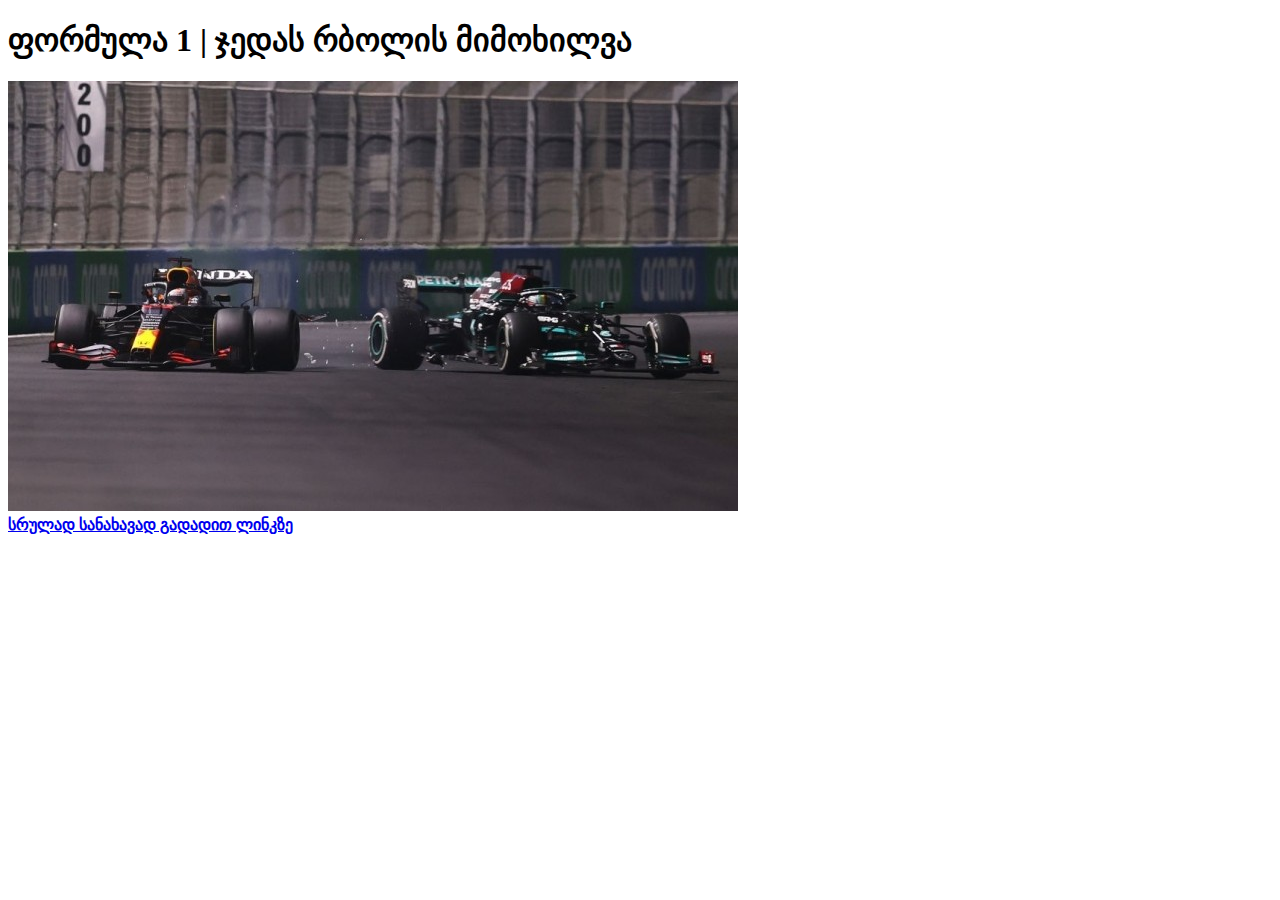
<file: index.html>
<!DOCTYPE html>
<html>
<head>
	<meta charset="utf-8">
	<meta name="viewport" content="width=device-width, initial-scale=1">
	<title>ფორმულა</title>
</head>
<body>
<h1>ფორმულა 1 | ჯედას რბოლის მიმოხილვა</h1>
<img src="images/formula.jpg">
<br>	
<a target=”_blank” href="formula.html"><strong>სრულად სანახავად გადადით ლინკზე</strong></a>
</file>
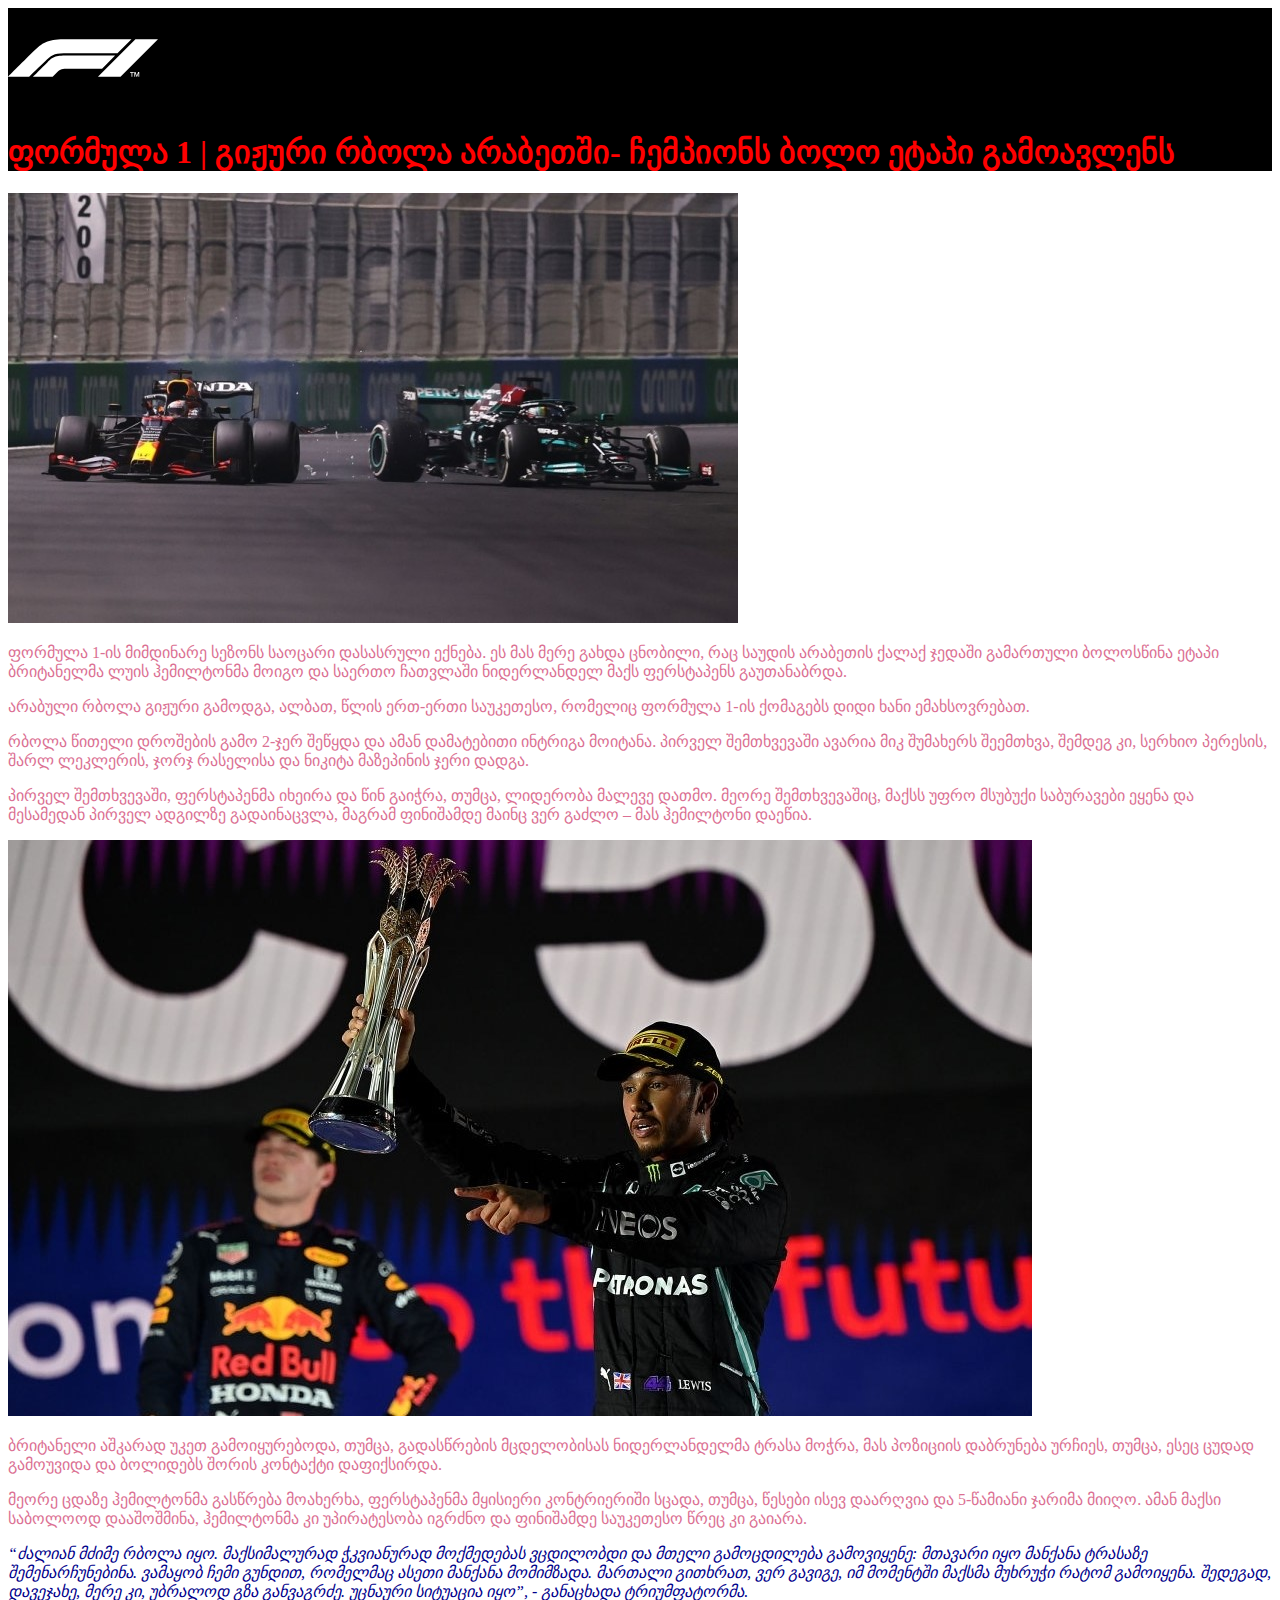
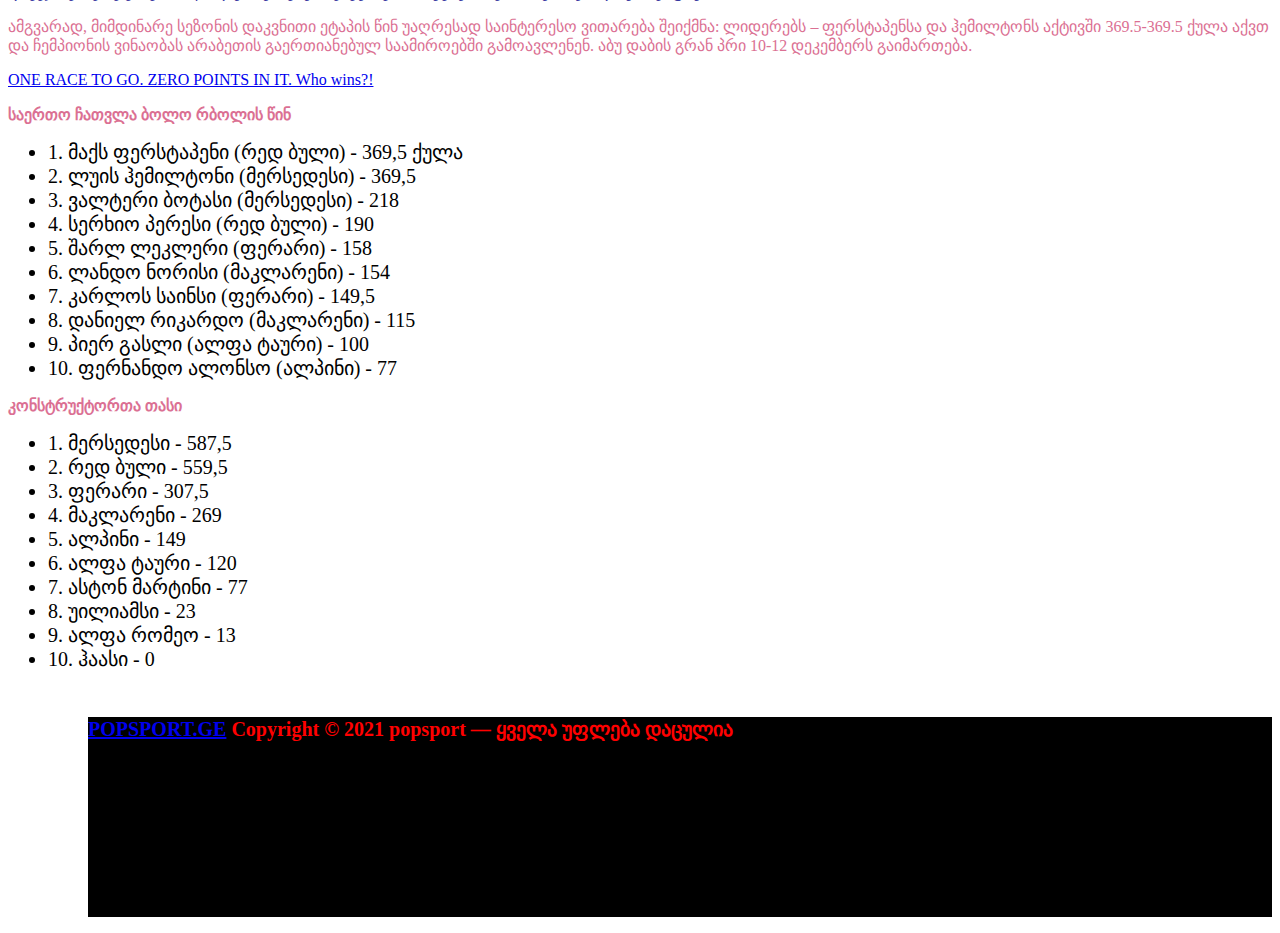
<file: formula.html>
<!DOCTYPE html>
<html>
<head>
	
	<title>დავალება 2</title>
</head>
<body>

</body>
</html>




</body>
<link rel="stylesheet" type="text/css" href="formula.css">
<header><img id="logo"src="images/f1_logo.svg">
<h1>ფორმულა 1 | გიჟური რბოლა არაბეთში- 
ჩემპიონს ბოლო ეტაპი გამოავლენს</h1>
</header>
<img src="images/formula.jpg">

<p>ფორმულა 1-ის მიმდინარე სეზონს საოცარი დასასრული ექნება. ეს მას მერე გახდა ცნობილი, რაც საუდის არაბეთის ქალაქ ჯედაში გამართული ბოლოსწინა ეტაპი ბრიტანელმა ლუის ჰემილტონმა მოიგო და საერთო ჩათვლაში ნიდერლანდელ მაქს ფერსტაპენს გაუთანაბრდა.</p>

<p>არაბული რბოლა გიჟური გამოდგა, ალბათ, წლის ერთ-ერთი საუკეთესო, რომელიც ფორმულა 1-ის ქომაგებს დიდი ხანი ემახსოვრებათ.
</p>
<p>რბოლა წითელი დროშების გამო 2-ჯერ შეწყდა და ამან დამატებითი ინტრიგა მოიტანა. პირველ შემთხვევაში ავარია მიკ შუმახერს შეემთხვა, შემდეგ კი, სერხიო პერესის, შარლ ლეკლერის, ჯორჯ რასელისა და ნიკიტა მაზეპინის ჯერი დადგა.</p>
<p>პირველ შემთხვევაში, ფერსტაპენმა იხეირა და წინ გაიჭრა, თუმცა, ლიდერობა მალევე დათმო. მეორე შემთხვევაშიც, მაქსს უფრო მსუბუქი საბურავები ეყენა და მესამედან პირველ ადგილზე გადაინაცვლა, მაგრამ ფინიშამდე მაინც ვერ გაძლო – მას ჰემილტონი დაეწია.</p></section>

<img src="images/hami.jpg">	
<p>ბრიტანელი აშკარად უკეთ გამოიყურებოდა, თუმცა, გადასწრების მცდელობისას ნიდერლანდელმა ტრასა მოჭრა, მას პოზიციის დაბრუნება ურჩიეს, თუმცა, ესეც ცუდად გამოუვიდა და ბოლიდებს შორის კონტაქტი დაფიქსირდა.</p>
<p>მეორე ცდაზე ჰემილტონმა გასწრება მოახერხა, ფერსტაპენმა მყისიერი კონტრიერიში სცადა, თუმცა, წესები ისევ დაარღვია და 5-წამიანი ჯარიმა მიიღო. ამან მაქსი საბოლოოდ დააშოშმინა, ჰემილტონმა კი უპირატესობა იგრძნო და ფინიშამდე საუკეთესო წრეც კი გაიარა.</p>

<p><em><span>“ძალიან მძიმე რბოლა იყო. მაქსიმალურად ჭკვიანურად მოქმედებას ვცდილობდი და მთელი გამოცდილება გამოვიყენე: მთავარი იყო მანქანა ტრასაზე შემენარჩუნებინა. ვამაყობ ჩემი გუნდით, რომელმაც ასეთი მანქანა მომიმზადა. მართალი გითხრათ, ვერ გავიგე, იმ მომენტში მაქსმა მუხრუჭი რატომ გამოიყენა. შედეგად, დავეჯახე, მერე კი, უბრალოდ გზა განვაგრძე. უცნაური სიტუაცია იყო”, - განაცხადა ტრიუმფატორმა.</span></em></p>

<p>ამგვარად, მიმდინარე სეზონის დაკვნითი ეტაპის წინ უაღრესად საინტერესო ვითარება შეიქმნა: ლიდერებს – ფერსტაპენსა და ჰემილტონს აქტივში 369.5-369.5 ქულა აქვთ და ჩემპიონის ვინაობას არაბეთის გაერთიანებულ საამიროებში გამოავლენენ. აბუ დაბის გრან პრი 10-12 დეკემბერს გაიმართება.</p>
<a href="https://twitter.com/F1/status/1467581103317954560?ref_src=twsrc%5Etfw%7Ctwcamp%5Etweetembed%7Ctwterm%5E1467581103317954560%7Ctwgr%5E%7Ctwcon%5Es1_&ref_url=https%3A%2F%2Fpopsport.com%2Farticle%2F40398-pormula-1-gizhuri-rbola-arabetshi-chempions-bolo-etapi-gamoavlens">ONE RACE TO GO. ZERO POINTS IN IT.

Who wins?!</a>
<p><strong>საერთო ჩათვლა ბოლო რბოლის წინ</strong></p>
<ul>
	<li class="large-text">1. მაქს ფერსტაპენი (რედ ბული) - 369,5 ქულა
	<li class="large-text">2. ლუის ჰემილტონი (მერსედესი) - 369,5
	<li class="large-text">3. ვალტერი ბოტასი (მერსედესი) - 218
	<li class="large-text">4. სერხიო პერესი (რედ ბული) - 190
	<li class="large-text">5. შარლ ლეკლერი (ფერარი) - 158
	<li class="large-text">6. ლანდო ნორისი (მაკლარენი) - 154
	<li class="large-text">7. კარლოს საინსი (ფერარი) - 149,5
	<li class="large-text">8. დანიელ რიკარდო (მაკლარენი) - 115
	<li class="large-text">9. პიერ გასლი (ალფა ტაური) - 100
	<li class="large-text">10. ფერნანდო ალონსო (ალპინი) - 77
</ul>

<p><strong>კონსტრუქტორთა თასი</strong></p>
<ul>
	<li class="large-text">1. მერსედესი - 587,5
<li class="large-text">2. რედ ბული -  559,5
<li class="large-text">3. ფერარი - 307,5
<li class="large-text">4. მაკლარენი - 269
<li class="large-text">5. ალპინი - 149
<li class="large-text">6. ალფა ტაური - 120
<li class="large-text">7. ასტონ მარტინი - 77
<li class="large-text">8. უილიამსი - 23
<li class="large-text">9. ალფა რომეო - 13
<li class="large-text">10. ჰაასი - 0
<ul>
<br>
<br>


<footer><strong> <a target=”_blank” href="https://popsport.com/">POPSPORT.GE</a>

Copyright © 2021 popsport — ყველა უფლება დაცულია




</strong></footer>

</ul>
</body>















</html>
</file>
<file: formula.css>
h1 {color: Red;}

#logo {width: 150px;
height: 100px;}

p{color: palevioletred;}


FOOTER {color: RED;}

span {color: darkblue;}


FOOTER{height: 200px;}



.large-text{
	font-size: 20px;
}








header,FOOTER {background-color: black;}
</file>
